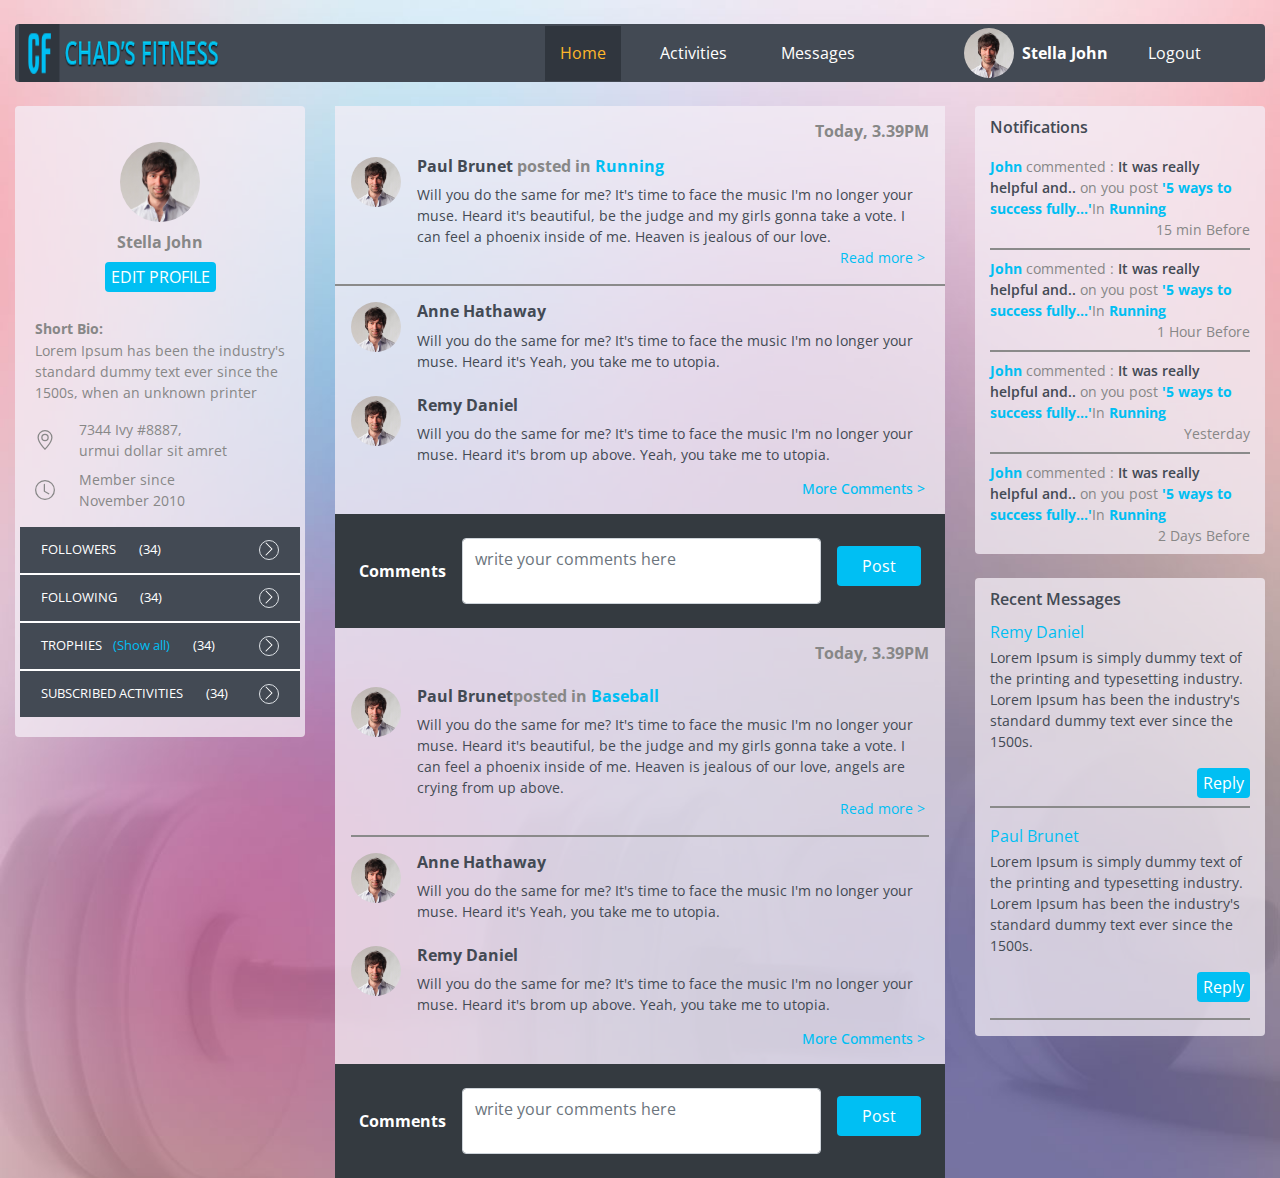
<file: assignment 1/index.html>
<!DOCTYPE html>
<html lang="en">

<head>
    <meta charset="UTF-8">
    <meta http-equiv="X-UA-Compatible" content="IE=edge">
    <meta name="viewport" content="width=device-width, initial-scale=1.0">
    <link rel="stylesheet" href="./css/bootstrap.css">
    <link rel="stylesheet" href="./css/custom.css">
    <link rel="stylesheet" href="./css/bootstrap-icons.css">
    <link rel="stylesheet" href="./css/bootstrap-icons.css">
    <link rel="preconnect" href="https://fonts.googleapis.com">
    <link rel="preconnect" href="https://fonts.gstatic.com" crossorigin>
    <link href="https://fonts.googleapis.com/css2?family=Open+Sans:wght@400&display=swap" rel="stylesheet">
    <title>Document</title>
</head>

<body class="bg-image">
    <div class="container-fluid">
        <nav class="navbar navbar-expand-lg navbar-light bg-light navbar-container nav-bg mt-4 p-0 rounded">
            <img class="brandname ml-1" src="./images/cflogo.png" alt="brand-logo" width="200px">
            <button class="navbar-toggler" type="button" data-toggle="collapse" data-target="#navbarTogglerDemo02"
                aria-controls="navbarTogglerDemo02" aria-expanded="false" aria-label="Toggle navigation">
                <span class="navbar-toggler-icon"></span>
            </button>
            <div class="collapse navbar-collapse" id="navbarTogglerDemo02">
                <ul class="navbar-nav navbar-list ml-auto mt-4 mr-70 mt-lg-0">
                    <li class="nav-item active mr-4">
                        <a class="nav-link text-white" href="#">Home<span class="sr-only">(current)</span></a>
                    </li>
                    <li class="nav-item mr-4">
                        <a class="nav-link text-white" href="#">Activities</a>
                    </li>
                    <li class="nav-item mr-4">
                        <a class="nav-link  text-white" href="#">Messages</a>
                    </li>
                </ul>
                <div class="form-inline my-2 my-lg-0 mr-5">
                    <div class="media text-muted pt-0 align-items-center d-flex user_profile">
                        <img src="images/profile_user.jpeg" alt="32x32" class="mr-2" width="50px" height="50px" />
                        <p class="media-body  mb-0  border-gray mr-4">
                            <strong class="d-block text-white">Stella John</strong>
                        </p>
                    </div>
                    <div class="nav-item navbar-logout">
                        <a class="nav-link py-0 text-white" href="#">Logout</a>
                    </div>
                </div>
            </div>
        </nav>
        <div class="row mt-4">
            <div class="col-12 col-lg-3 mar-bottom-20">
                <div class="card card-bg border-0 rounded">
                    <div class="card-body">
                        <div class="text-center user_profile">
                            <img src="images/profile_user.jpeg" alt="32x32" class="mt-3 circle" width="80px"
                                height="80px" />
                            <strong class="d-block mt-2 mb-2 text-muted font-weight-bold">Stella John</strong>
                            <button type="button" class="btn btn-light-blue">EDIT PROFILE</span></button>
                        </div>
                        <div class="mt-4">
                            <strong class="text-muted fs-14">Short Bio:</strong>
                            <p class="fs-14 text-muted">Lorem Ipsum has been the industry's standard dummy text ever
                                since the
                                1500s, when an unknown printer</p>
                            <div class="media text-muted pt-0 align-items-center d-flex">
                                <svg xmlns="http://www.w3.org/2000/svg" width="20" height="20" class="mr-4"
                                    fill="currentColor" class="bi bi-geo-alt" viewBox="0 0 16 16">
                                    <path
                                        d="M12.166 8.94c-.524 1.062-1.234 2.12-1.96 3.07A31.493 31.493 0 0 1 8 14.58a31.481 31.481 0 0 1-2.206-2.57c-.726-.95-1.436-2.008-1.96-3.07C3.304 7.867 3 6.862 3 6a5 5 0 0 1 10 0c0 .862-.305 1.867-.834 2.94zM8 16s6-5.686 6-10A6 6 0 0 0 2 6c0 4.314 6 10 6 10z" />
                                    <path d="M8 8a2 2 0 1 1 0-4 2 2 0 0 1 0 4zm0 1a3 3 0 1 0 0-6 3 3 0 0 0 0 6z" />
                                </svg>
                                <p class="media-body  mb-0  border-gray mr-4">
                                    <span class="d-block fs-14">7344 Ivy #8887, <br>
                                        urmui dollar sit amret</span>
                                </p>
                            </div>
                            <div class="media text-muted mt-2 align-items-center d-flex">
                                <svg xmlns="http://www.w3.org/2000/svg" width="20" height="20" class="mr-4"
                                    fill="currentColor" class="bi bi-clock" viewBox="0 0 16 16">
                                    <path
                                        d="M8 3.5a.5.5 0 0 0-1 0V9a.5.5 0 0 0 .252.434l3.5 2a.5.5 0 0 0 .496-.868L8 8.71V3.5z" />
                                    <path d="M8 16A8 8 0 1 0 8 0a8 8 0 0 0 0 16zm7-8A7 7 0 1 1 1 8a7 7 0 0 1 14 0z" />
                                </svg>
                                <p class="media-body  mb-0  border-gray mr-4">
                                    <span class="d-block fs-14">Member since <br>
                                        November 2010</span>
                                </p>
                            </div>
                        </div>
                        <div class="row">
                            <div class="col-md-12 p-0">
                                <div class="accordion mt-3" id="accordionExample">
                                    <div class="accordion-card">
                                        <div id="headingOne" class="accordion-header">
                                            <h2 class="mb-0">
                                                <button class="btn btn-link btn-block text-left" type="button"
                                                    data-toggle="collapse" data-target="#collapseOne"
                                                    aria-expanded="true" aria-controls="collapseOne">
                                                    Followers <span class="count-text">(34)</span>
                                                    <span
                                                        class="float-right d-inline-block svg-icon circle-icons border rounded-circle">
                                                        <svg xmlns="http://www.w3.org/2000/svg" width="16" height="16"
                                                            fill="currentColor" class="bi bi-chevron-right "
                                                            viewBox="0 0 16 16">
                                                            <path fill-rule="evenodd"
                                                                d="M4.646 1.646a.5.5 0 0 1 .708 0l6 6a.5.5 0 0 1 0 .708l-6 6a.5.5 0 0 1-.708-.708L10.293 8 4.646 2.354a.5.5 0 0 1 0-.708z" />
                                                        </svg>
                                                    </span>
                                                </button>
                                            </h2>
                                        </div>

                                        <div id="collapseOne" class="collapse accordion-body"
                                            aria-labelledby="headingOne" data-parent="#accordionExample">
                                            <div class="card-body">
                                                Some placeholder content for the first accordion panel. This panel is
                                                shown by default, thanks to the <code>.show</code> class.
                                            </div>
                                        </div>
                                    </div>

                                    <div class="accordion-card">
                                        <div id="headingTwo" class="accordion-header">
                                            <h2 class="mb-0">
                                                <button class="btn btn-link btn-block text-left collapsed" type="button"
                                                    data-toggle="collapse" data-target="#collapseTwo"
                                                    aria-expanded="false" aria-controls="collapseTwo">
                                                    Following <span class="count-text">(34)</span>
                                                    <span
                                                        class="float-right d-inline-block svg-icon circle-icons border rounded-circle">
                                                        <svg xmlns="http://www.w3.org/2000/svg" width="16" height="16"
                                                            fill="currentColor" class="bi bi-chevron-right"
                                                            viewBox="0 0 16 16">
                                                            <path fill-rule="evenodd"
                                                                d="M4.646 1.646a.5.5 0 0 1 .708 0l6 6a.5.5 0 0 1 0 .708l-6 6a.5.5 0 0 1-.708-.708L10.293 8 4.646 2.354a.5.5 0 0 1 0-.708z" />
                                                        </svg>
                                                    </span>
                                                </button>
                                            </h2>
                                        </div>

                                        <div id="collapseTwo" class="collapse accordion-body"
                                            aria-labelledby="headingTwo" data-parent="#accordionExample">
                                            <div class="card-body">
                                                Some placeholder content for the second accordion panel. This panel is
                                                hidden by default.
                                            </div>
                                        </div>
                                    </div>

                                    <div class="accordion-card">
                                        <div id="headingThree" class="accordion-header">
                                            <h2 class="mb-0">
                                                <button class="btn btn-link btn-block text-left collapsed" type="button"
                                                    data-toggle="collapse" data-target="#collapseThree"
                                                    aria-expanded="false" aria-controls="collapseThree">
                                                    Trophies <span class="text-light-blue ml-2 show-all"> (Show all)
                                                    </span> <span class="count-text">(34)</span>
                                                    <span
                                                        class="float-right d-inline-block svg-icon circle-icons border rounded-circle">
                                                        <svg xmlns="http://www.w3.org/2000/svg" width="16" height="16"
                                                            fill="currentColor" class="bi bi-chevron-right"
                                                            viewBox="0 0 16 16">
                                                            <path fill-rule="evenodd"
                                                                d="M4.646 1.646a.5.5 0 0 1 .708 0l6 6a.5.5 0 0 1 0 .708l-6 6a.5.5 0 0 1-.708-.708L10.293 8 4.646 2.354a.5.5 0 0 1 0-.708z" />
                                                        </svg>
                                                    </span>
                                                </button>
                                            </h2>
                                        </div>
                                        <div id="collapseThree" class="collapse accordion-body"
                                            aria-labelledby="headingThree" data-parent="#accordionExample">
                                            <div class="card-body">
                                                And lastly, the placeholder content for the third and final accordion
                                                panel. This panel is hidden by default.
                                            </div>
                                        </div>
                                    </div>
                                    <div class="accordion-card">
                                        <div id="headingFour" class="accordion-header">
                                            <h2 class="mb-0">
                                                <button class="btn btn-link btn-block text-left collapsed" type="button"
                                                    data-toggle="collapse" data-target="#collapseFour"
                                                    aria-expanded="false" aria-controls="collapseFour">
                                                    Subscribed activities <span class="count-text">(34)</span>
                                                    <span
                                                        class="float-right d-inline-block svg-icon circle-icons border rounded-circle">
                                                        <svg xmlns="http://www.w3.org/2000/svg" width="16" height="16"
                                                            fill="currentColor" class="bi bi-chevron-right"
                                                            viewBox="0 0 16 16">
                                                            <path fill-rule="evenodd"
                                                                d="M4.646 1.646a.5.5 0 0 1 .708 0l6 6a.5.5 0 0 1 0 .708l-6 6a.5.5 0 0 1-.708-.708L10.293 8 4.646 2.354a.5.5 0 0 1 0-.708z" />
                                                        </svg>
                                                    </span>
                                                </button>
                                            </h2>
                                        </div>
                                        <div id="collapseFour" class="collapse accordion-body"
                                            aria-labelledby="headingFour" data-parent="#accordionExample">
                                            <div class="card-body">
                                                <div class="ml-40">
                                                    <h6 class="fs-14 font-weight-bold">RUNNING</h6>
                                                    <h6 class="fs-14 font-weight-bold">WEIGHT LIFTING</h6>
                                                    <h6 class="fs-14 font-weight-bold">BASKETBALL</h6>
                                                    <h6 class="fs-14 font-weight-bold">SOFTBALL</h6>
                                                    <h6 class="fs-14 font-weight-bold">BASEBALL</h6>
                                                    <h6 class="fs-14 font-weight-bold">TENNIS</h6>
                                                </div>
                                            </div>
                                        </div>
                                    </div>
                                </div>
                            </div>
                        </div>
                    </div>
                </div>

            </div>
            <div class="col-12 col-lg-6 mar-bottom-20">
                <div class="col-12 p-0 card-bg">
                    <div>
                        <h6 class="text-muted text-right p-3 font-weight-bold mb-0">Today, 3.39PM</h6>
                        <div class="media user_profile px-3">
                            <img src="images/profile_user.jpeg" alt="32x32" class="mr-3" width="50px" height="50px" />
                            <div class="media-body ">
                                <h6><span class="mt-0 font-weight-bold">Paul Brunet</span> <span
                                        class="text-muted font-weight-bold">posted
                                        in</span> <span class="text-light-blue font-weight-bold ">Running</span></h6>
                                <p class="mb-0 fs-14">Will you do the same for me? It's time to face the music I'm no
                                    longer
                                    your muse. Heard it's
                                    beautiful, be the judge and my girls gonna take a vote. I can feel a phoenix inside
                                    of
                                    me.
                                    Heaven is jealous of our love.
                                </p>
                                <p class="text-light-blue text-right mb-0 fs-14">Read more <span class="mr-1">></span>
                                </p>
                            </div>
                        </div>
                        <hr class="dark-border my-3">
                        <div class="media mb-2 user_profile px-3">
                            <img src="images/profile_user.jpeg" alt="32x32" class="mr-3" width="50px" height="50px" />
                            <div class="media-body">
                                <h6><span class="mt-0 font-weight-bold">Anne Hathaway</span></h6>
                                <p class="fs-14">Will you do the same for me? It's time to face the music I'm no longer
                                    your
                                    muse. Heard it's
                                    Yeah, you take me to utopia.
                                </p>

                            </div>
                        </div>
                        <div class="media user_profile px-3">
                            <img src="images/profile_user.jpeg" alt="32x32" class="mr-3" width="50px" height="50px" />
                            <div class="media-body">
                                <h6><span class="mt-0 font-weight-bold">Remy Daniel</span> </h6>
                                <p class="fs-14"> Will you do the same for me? It's time to face the music I'm no longer
                                    your
                                    muse. Heard it's
                                    brom up above. Yeah, you take me to utopia.
                                </p>
                                <h6 class="text-light-blue text-right mb-3 fs-14">More Comments <span
                                        class="mr-1">></span></h6>
                            </div>
                        </div>
                        <div class="bg-dark col-12 d-flex p-4">
                            <h6 class="text-white mt-4 mr-3 font-weight-bold">Comments</h6>
                            <textarea rows="2" cols="1" class="form-control mr-3 py-2 texarea-comments"
                                placeholder="write your comments here" aria-label="Search"></textarea>
                            <button type="button" class="btn btn-light-blue px-4 btn-height mt-2">Post</button>
                        </div>
                    </div>
                    <div>
                        <h6 class="text-muted text-right p-3 font-weight-bold">Today, 3.39PM</h6>
                        <div class="media user_profile px-3">
                            <img src="images/profile_user.jpeg" alt="32x32" class="mr-3" width="50px" height="50px" />
                            <div class="media-body">
                                <h6>
                                    <span class="mt-0 font-weight-bold">Paul Brunet</span><span
                                        class="text-muted font-weight-bold">posted in</span>
                                    <span class="text-light-blue font-weight-bold ">Baseball</span>
                                </h6>
                                <p class="mb-0 fs-14">Will you do the same for me? It's time to face the music I'm no
                                    longer your muse. Heard it's
                                    beautiful, be the judge and my girls gonna take a vote. I can feel a phoenix inside
                                    of
                                    me. Heaven is jealous of our love, angels are crying from up above.
                                </p>
                                <p class="text-light-blue text-right mb-0 fs-14">Read more <span class="mr-1">></span>
                                </p>
                            </div>
                        </div>
                        <hr class="dark-border mx-3">
                        <div class="media mb-2 user_profile px-3">
                            <img src="images/profile_user.jpeg" alt="32x32" class="mr-3" width="50px" height="50px" />
                            <div class="media-body">
                                <h6><span class="mt-0 font-weight-bold">Anne Hathaway</span></h6>
                                <p class="fs-14">Will you do the same for me? It's time to face the music I'm no longer
                                    your
                                    muse. Heard it's
                                    Yeah, you take me to utopia.
                                </p>

                            </div>
                        </div>
                        <div class="media user_profile px-3">
                            <img src="images/profile_user.jpeg" alt="32x32" class="mr-3" width="50px" height="50px" />
                            <div class="media-body">
                                <h6><span class="mt-0 font-weight-bold">Remy Daniel</span> </h6>
                                <p class="fs-14"> Will you do the same for me? It's time to face the music I'm no longer
                                    your
                                    muse. Heard it's
                                    brom up above. Yeah, you take me to utopia.
                                </p>
                                <h6 class="text-light-blue text-right mb-3 fs-14">More Comments <span
                                        class="mr-1">></span></h6>
                            </div>
                        </div>
                        <div class="bg-dark col-12 d-flex p-4">
                            <h6 class="text-white mt-4 mr-3 font-weight-bold">Comments</h6>
                            <textarea rows="2" cols="1" class="form-control mr-3 py-2 texarea-comments"
                                placeholder="write your comments here" aria-label="Search"></textarea>
                            <button type="button" class="btn btn-light-blue px-4 btn-height mt-2">Post</button>
                        </div>
                    </div>
                </div>
            </div>

            <div class="col-12 col-lg-3">
                <div class="col-md-12 mb-4 card-bg rounded notification-container">
                    <h4>Notifications</h4>
                    <ul class="notification-list">
                        <li>
                            <p><strong>John</strong> commented : <b>It was really helpful and..</b> on you post
                                <strong>'5 ways to success fully...'</strong>In <strong>Running</strong></p>
                            <p class="text-right">15 min Before</p>
                        </li>
                        <li>
                            <p><strong>John</strong> commented : <b>It was really helpful and..</b> on you post
                                <strong>'5 ways to success fully...'</strong>In <strong>Running</strong></p>
                            <p class="text-right">1 Hour Before</p>
                        </li>
                        <li>
                            <p><strong>John</strong> commented : <b>It was really helpful and..</b> on you post
                                <strong>'5 ways to success fully...'</strong>In <strong>Running</strong></p>
                            <p class="text-right">Yesterday</p>
                        </li>
                        <li>
                            <p><strong>John</strong> commented : <b>It was really helpful and..</b> on you post
                                <strong>'5 ways to success fully...'</strong>In <strong>Running</strong></p>
                            <p class="text-right">2 Days Before</p>
                        </li>

                    </ul>
                </div>
                <div class="col-md-12 card-bg rounded recent-messages">
                    <h4>Recent Messages</h4>
                    <div class="card mb-3">
                        <div class="card-title">Remy Daniel</div>
                        <div class="card-body">
                            <p>Lorem Ipsum is simply dummy text of the printing and typesetting industry. Lorem Ipsum
                                has been the industry's standard dummy text ever since the 1500s.
                            <p>
                            <div class="text-right mb-2">
                                <button class="btn btn-light-blue">Reply</button>
                            </div>
                        </div>
                    </div>
                    <div class="card">
                        <div class="card-title">Paul Brunet</div>
                        <div class="card-body">
                            <p>Lorem Ipsum is simply dummy text of the printing and typesetting industry. Lorem Ipsum
                                has been the industry's standard dummy text ever since the 1500s.</p>
                            <div class="text-right mb-2">
                                <button class="btn btn-light-blue">Reply</button>
                                <hr class="dark-border ">
                            </div>
                        </div>
                    </div>
                </div>
            </div>
        </div>
    </div>


    <script src="https://code.jquery.com/jquery-3.2.1.slim.min.js"
        integrity="sha384-KJ3o2DKtIkvYIK3UENzmM7KCkRr/rE9/Qpg6aAZGJwFDMVNA/GpGFF93hXpG5KkN"
        crossorigin="anonymous"></script>
    <script src="https://cdnjs.cloudflare.com/ajax/libs/popper.js/1.12.9/umd/popper.min.js"
        integrity="sha384-ApNbgh9B+Y1QKtv3Rn7W3mgPxhU9K/ScQsAP7hUibX39j7fakFPskvXusvfa0b4Q"
        crossorigin="anonymous"></script>
    <script src="./js/bootstrap.min.js">
    </script>
    <script>

        $('.accordion-header > h2 > button').click(function () {
            $(this).children('.circle-icons').children('svg').toggleClass('rotate-icon');
        });
    </script>
</body>

</html>
</file>
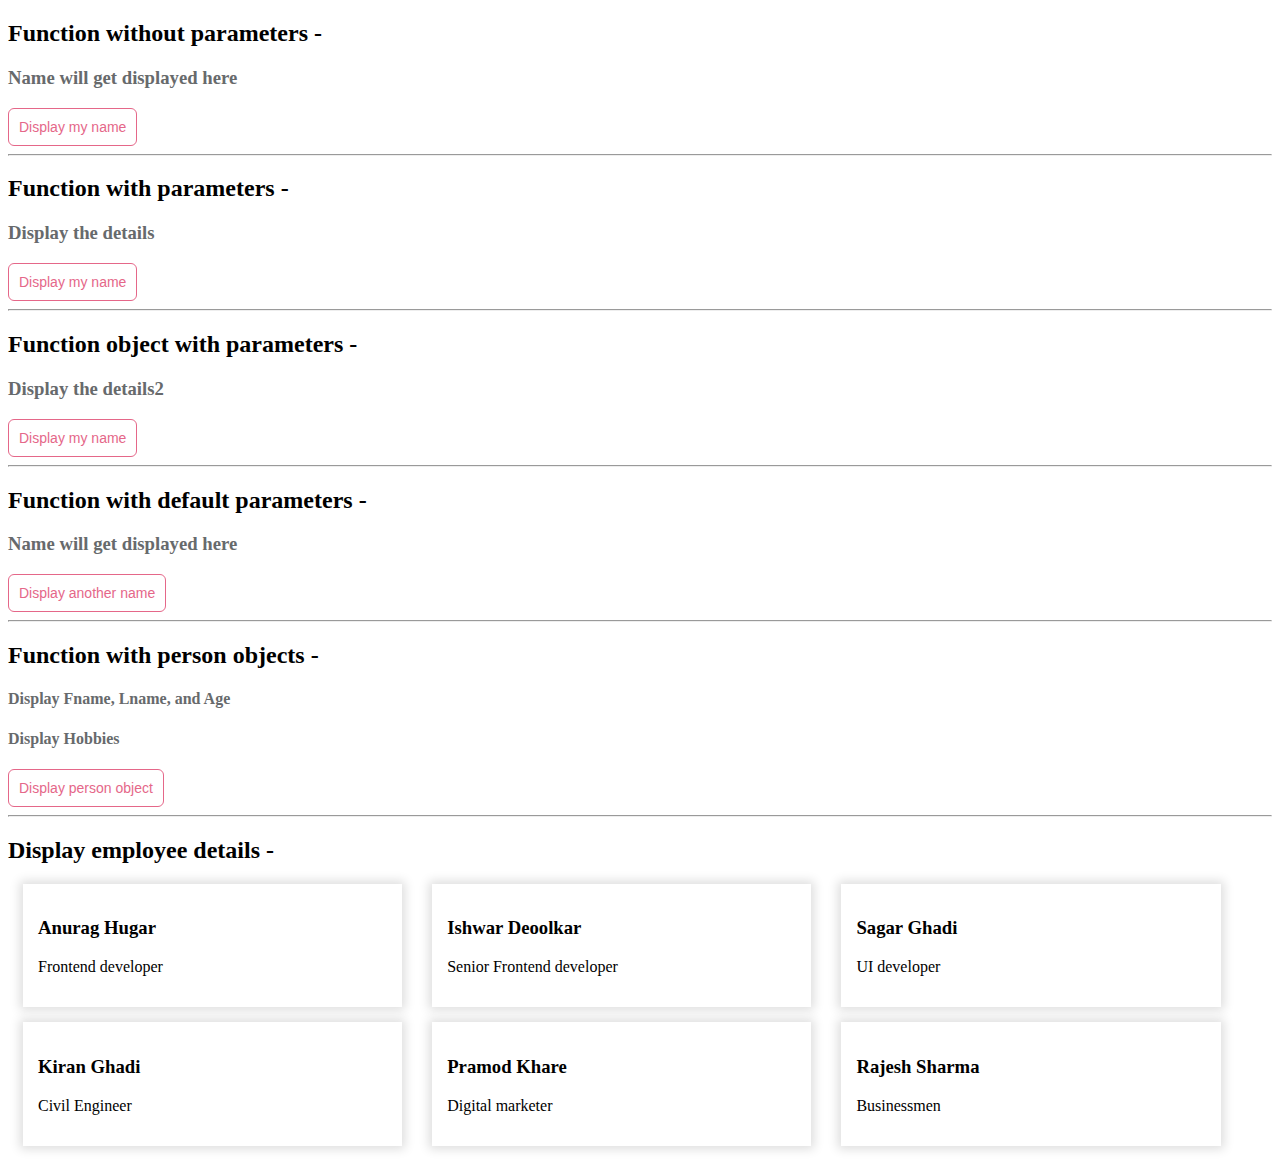
<file: assignment 2/index.html>
<!DOCTYPE html>
<html>
    <title>App</title>
    <head>
        <link rel="stylesheet" href="styles.css">
    </head>
    <body>
        <h2>Function without parameters -</h2>
        <h3 id="message" class="text-muted">Name will get displayed here</h3>
        <button class="btn-display" onclick="WelcomeMessage();">Display my name</button>
        <hr/>

        <h2>Function with parameters -</h2>
        <h3 id="details" class="text-muted">Display the details</h3>
        <button class="btn-display" onclick="WithParameters('Anurag', 'Hugar', 25);">Display my name</button>
        <hr/>

        <h2>Function object with parameters -</h2>
        <h3 id="details2" class="text-muted">Display the details2</h3>
        <button class="btn-display" onclick="ObjectWithParameters({fname: 'Ishwar', lname: 'Deoolkar', age: 30});">Display my name</button>
        <hr/>

        <h2>Function with default parameters -</h2>
        <h3 id="message2" class="text-muted">Name will get displayed here</h3>
        <button class="btn-display" onclick="DefaultMessage('Hello, Anurag Hugar, Good afternoon...!!!');">Display another name</button>
        <hr/>

        <h2>Function with person objects -</h2>
        <h4 id="message3" class="text-muted">Display Fname, Lname, and Age</h4>
        <h4 id="message4" class="text-muted">Display Hobbies</h4>
        <button class="btn-display" onclick="PersonDetails();">Display person object</button>
        <hr/>

        <h2>Display employee details -</h2>
        <div id="employeeDetails" class="employee-container"></div>
        
        <script src="./Js/index.js"></script>
    </body>
</html>
</file>
<file: assignment 1/css/custom.css>
body {
    font-family: 'Open Sans', sans-serif;
}

.nav-bg {
    background-color: #434A54!important;
}

.nav-item a:hover {
    color: #FFB62A!important;
    background-color: #30363E;
    transition: 0.8s;
}

.bg-image {
    background-image: url(../images/bg-1200x1500.jpg);
    background-repeat: no-repeat;
    background-size: cover;
}
.fs-14{
    font-size: 14px;
}
.card-bg{
    background: rgb(244 237 245 / 75%);
}

.dark-border {
    border: solid rgb(138, 138, 138) 1px;
}

.text-light-blue {
    color: #00BFF3!important;
}

.btn-light-blue {
    color: white;
    padding:2px 5px;
    background-color:#00BFF3;
    transition: all 0.5s ease-in-out;
}
.btn-light-blue:hover{
    color: #fff;
    background-color: #00BFF3;
}

.btn-height {
    height:40px;
}
.texarea-comments {
    resize:none;
    box-shadow:none;
    outline:none;
}

.btn-wh {
    width:88px;
    height: 25px;
}
.user_profile img{
    border-radius: 50%;
}
.accordion-card{
    border-bottom:2px solid #fff;
    
}
.accordion-card:last-child{
     border-bottom:none;
}
.accordion-header{
    background-color: #434A54;
    padding:6px 8px;
    transition: all 0.5s ease-in-out;
}
.accordion-header:hover{
    background-color: #30363E;
}
.accordion-header h2 > button{
    text-transform: uppercase;
    color: #fff;
    font-size: 13px;
}
.accordion-header h2 > button > .count-text{
    padding-left:20px;
}
.accordion-header h2 > button:hover, .accordion-header h2 > button:focus, .accordion-header h2 > button:active:focus{
    color:#fff;
    text-decoration:none;
    outline:none;
    box-shadow: none;
}
.accordion-header h2 > button:hover .svg-icon{
    border-color:#00BFF3 !important;
}
.accordion-header h2 > button:hover .svg-icon svg{
    fill: #00BFF3;
}
.accordion-body .card-body{
    color: #676a6c;
    padding:10px;
    font-size: 14px;
    background-color: #fff;
}
.recent-messages h4, .notification-container h4{
    font-size: 16px;
    line-height: 42px;
    margin:0;
    color: #434A54;
    font-weight: 600;
}
.recent-messages .card{
    background-color: transparent;
    border:none;
    border-radius: 0;
    color: #434A54;
    margin-bottom:15px;
    border-bottom: 2px solid rgb(138, 138, 138)
}
.recent-messages .card > .card-title{
    margin-bottom:3px;
    color: #00BFF3;
}
.recent-messages .card > .card-body{
    padding:0px;
    font-size: 14px;
}
.recent-messages .card:last-child{
    border-bottom:none;
    margin-bottom:0;
}
.notification-list{
    list-style: none;
    padding:0;
}
.notification-list li{
    padding:8px 0px;
    font-size: 14px;
    border-bottom:2px solid rgb(138, 138, 138)
}
.notification-list li:last-child{
    border-bottom:none;
}
.notification-list li > p{
    color: #878787;
    margin:0;
}
.notification-list li > p > b{
    font-weight:600;
    color: #434A54;
}
.notification-list li > p > strong{
    color: #00BFF3;
}
.text-muted{
    color: #878787 !important;
}
.media-body p, .media-body h6{
    color: #434A54;
}
.navbar-container .brandname{
    height:58px;
}
.navbar-list{
    line-height: 39px;
}
.navbar-logout{
    line-height: 57px;
}
.navbar-list li.active > a{
    background-color: #30363E;
    color: #FFB62A !important;
    padding-right: 15px !important;
    padding-left:15px !important;
}
.navbar-list li > a{
    padding-right: 15px !important;
    padding-left:15px !important;
}
.mr-70{
    margin-right: 70px;
}


.ml-45 {
    margin-left: 45%;
}

.ml-44 {
    margin-left: 44%;
}

.ml-14 {
    margin-left: 17%;
}

.ml-40 {
    margin-left: 40px;
}
.float-right{
    float: right;
}

.circle-icons{
    width: 20px;
    height: 20px;
    text-align: center;
}
.circle-icons svg{
    vertical-align: text-top;
}
.rotate-icon{
    transform: rotate(90deg);
}
.show-all{
    text-transform: initial;
}
@media(min-width: 320px){
    .mar-bottom-20{
        margin-bottom: 20px;
    }
}
@media(min-width: 1200px){
    .mar-bottom-20{
        margin-bottom: 0;
    }
}
</file>
<file: assignment 2/styles.css>
.text-center{
    text-align: center;
}
.text-uppercase{
    text-transform: uppercase;
}
.text-muted{
    color: #676a6c;
}
.btn-display{
    padding:10px;
    border:1px solid #e56789;
    background-color: transparent;
    border-radius: 6px;
    color: #e56789;
    cursor: pointer;
    font-size: 14px;
    transition: all 0.5s ease-in-out;
}
.btn-display:hover{
    background-color: #e56789;
    color: #fff;
}

.employee-container{
    display: block;
    width:100%;
}
.col-3{
    width: 30%;
    float: left;
    margin: auto 15px 15px;
}
.box-shadow{
    box-shadow: 0 0 10px 3px #ddd;
    padding: 15px;
}
</file>
